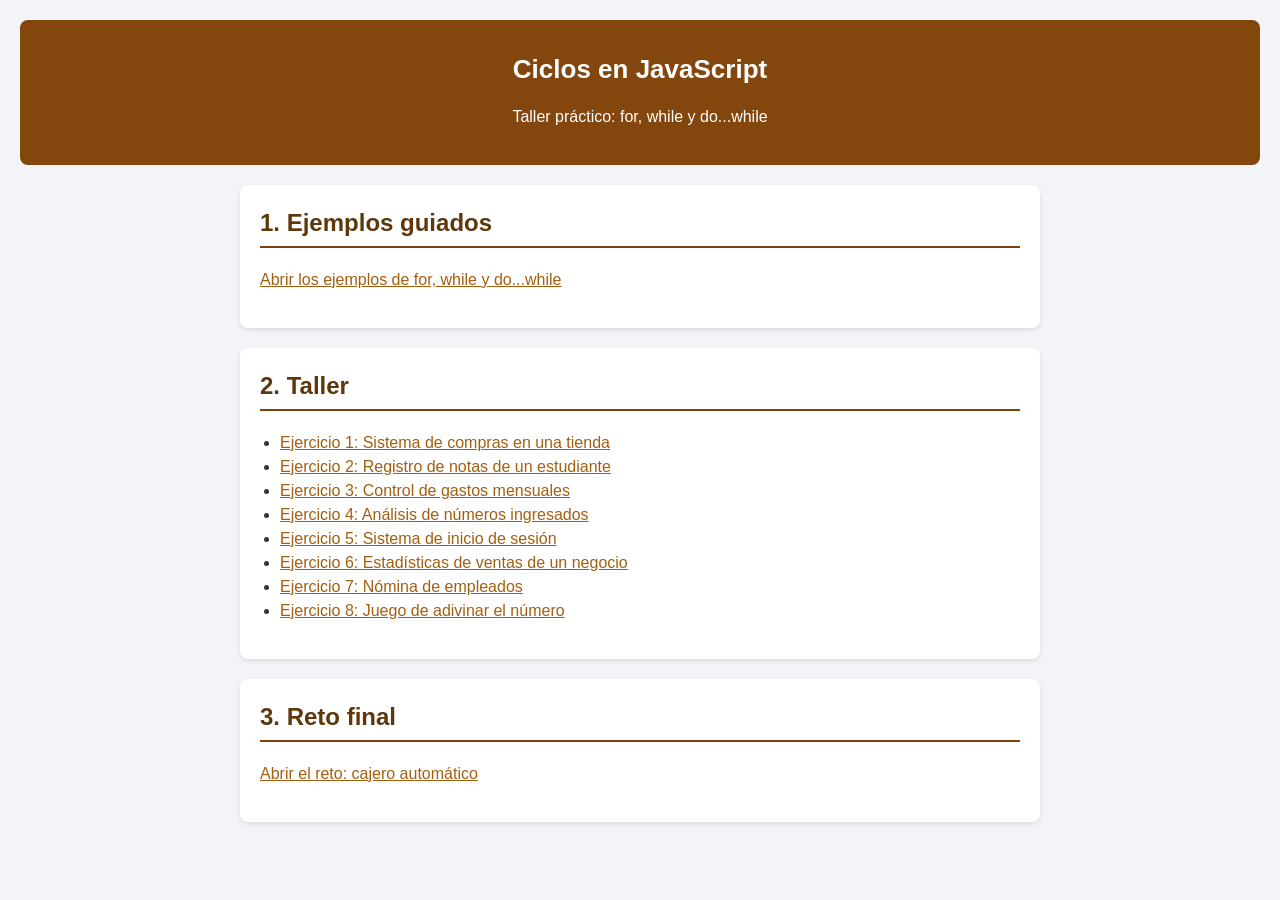
<file: index.html>
<!DOCTYPE html>
<html lang="es">
<head>
  <meta charset="UTF-8">
  <meta name="viewport" content="width=device-width, initial-scale=1.0">
  <title>Ciclos en JavaScript</title>
  <link rel="stylesheet" href="css/style.css">
</head>
<body>
  <header>
    <h1>Ciclos en JavaScript</h1>
    <p>Taller práctico: for, while y do...while</p>
  </header>

  <main>
    <section id="seccionEjemplos">
      <h2>1. Ejemplos guiados</h2>
      <p><a href="ejemplos.html">Abrir los ejemplos de for, while y do...while</a></p>
    </section>

    <section id="seccionTaller">
      <h2>2. Taller</h2>
      <ul>
        <li><a href="ejercicio1.html">Ejercicio 1: Sistema de compras en una tienda</a></li>
        <li><a href="ejercicio2.html">Ejercicio 2: Registro de notas de un estudiante</a></li>
        <li><a href="ejercicio3.html">Ejercicio 3: Control de gastos mensuales</a></li>
        <li><a href="ejercicio4.html">Ejercicio 4: Análisis de números ingresados</a></li>
        <li><a href="ejercicio5.html">Ejercicio 5: Sistema de inicio de sesión</a></li>
        <li><a href="ejercicio6.html">Ejercicio 6: Estadísticas de ventas de un negocio</a></li>
        <li><a href="ejercicio7.html">Ejercicio 7: Nómina de empleados</a></li>
        <li><a href="ejercicio8.html">Ejercicio 8: Juego de adivinar el número</a></li>
      </ul>
    </section>

    <section id="seccionReto">
      <h2>3. Reto final</h2>
      <p><a href="reto.html">Abrir el reto: cajero automático</a></p>
    </section>
  </main>

</body>
</html>
</file>
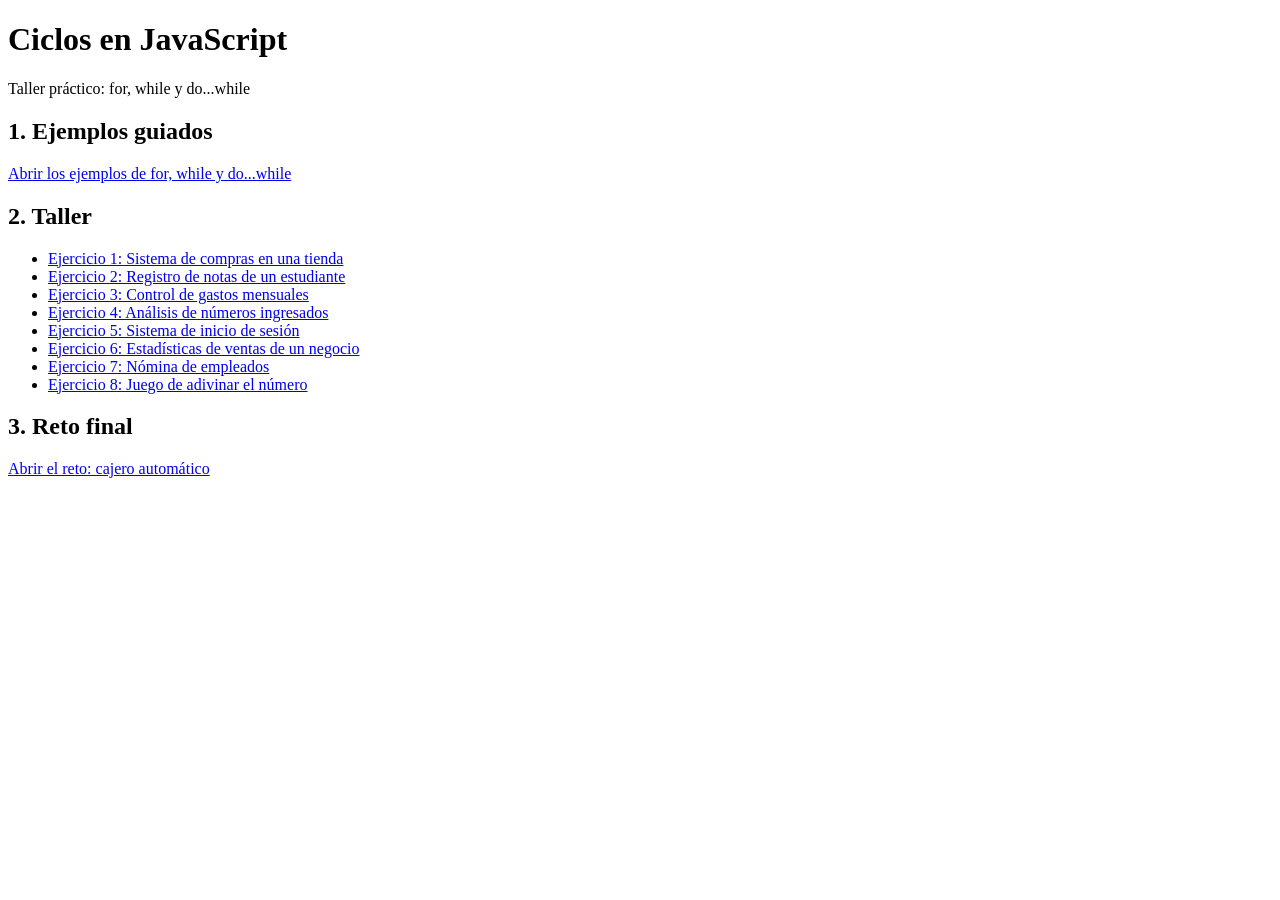
<file: ciclos-js/index.html>
<!DOCTYPE html>
<html lang="es">
<head>
  <meta charset="UTF-8">
  <meta name="viewport" content="width=device-width, initial-scale=1.0">
  <title>Ciclos en JavaScript</title>
</head>
<body>
  <header>
    <h1>Ciclos en JavaScript</h1>
    <p>Taller práctico: for, while y do...while</p>
  </header>

  <main>
    <section id="seccionEjemplos">
      <h2>1. Ejemplos guiados</h2>
      <p><a href="ejemplos.html">Abrir los ejemplos de for, while y do...while</a></p>
    </section>

    <section id="seccionTaller">
      <h2>2. Taller</h2>
      <ul>
        <li><a href="ejercicio1.html">Ejercicio 1: Sistema de compras en una tienda</a></li>
        <li><a href="ejercicio2.html">Ejercicio 2: Registro de notas de un estudiante</a></li>
        <li><a href="ejercicio3.html">Ejercicio 3: Control de gastos mensuales</a></li>
        <li><a href="ejercicio4.html">Ejercicio 4: Análisis de números ingresados</a></li>
        <li><a href="ejercicio5.html">Ejercicio 5: Sistema de inicio de sesión</a></li>
        <li><a href="ejercicio6.html">Ejercicio 6: Estadísticas de ventas de un negocio</a></li>
        <li><a href="ejercicio7.html">Ejercicio 7: Nómina de empleados</a></li>
        <li><a href="ejercicio8.html">Ejercicio 8: Juego de adivinar el número</a></li>
      </ul>
    </section>

    <section id="seccionReto">
      <h2>3. Reto final</h2>
      <p><a href="reto.html">Abrir el reto: cajero automático</a></p>
    </section>
  </main>

</body>
</html>
</file>
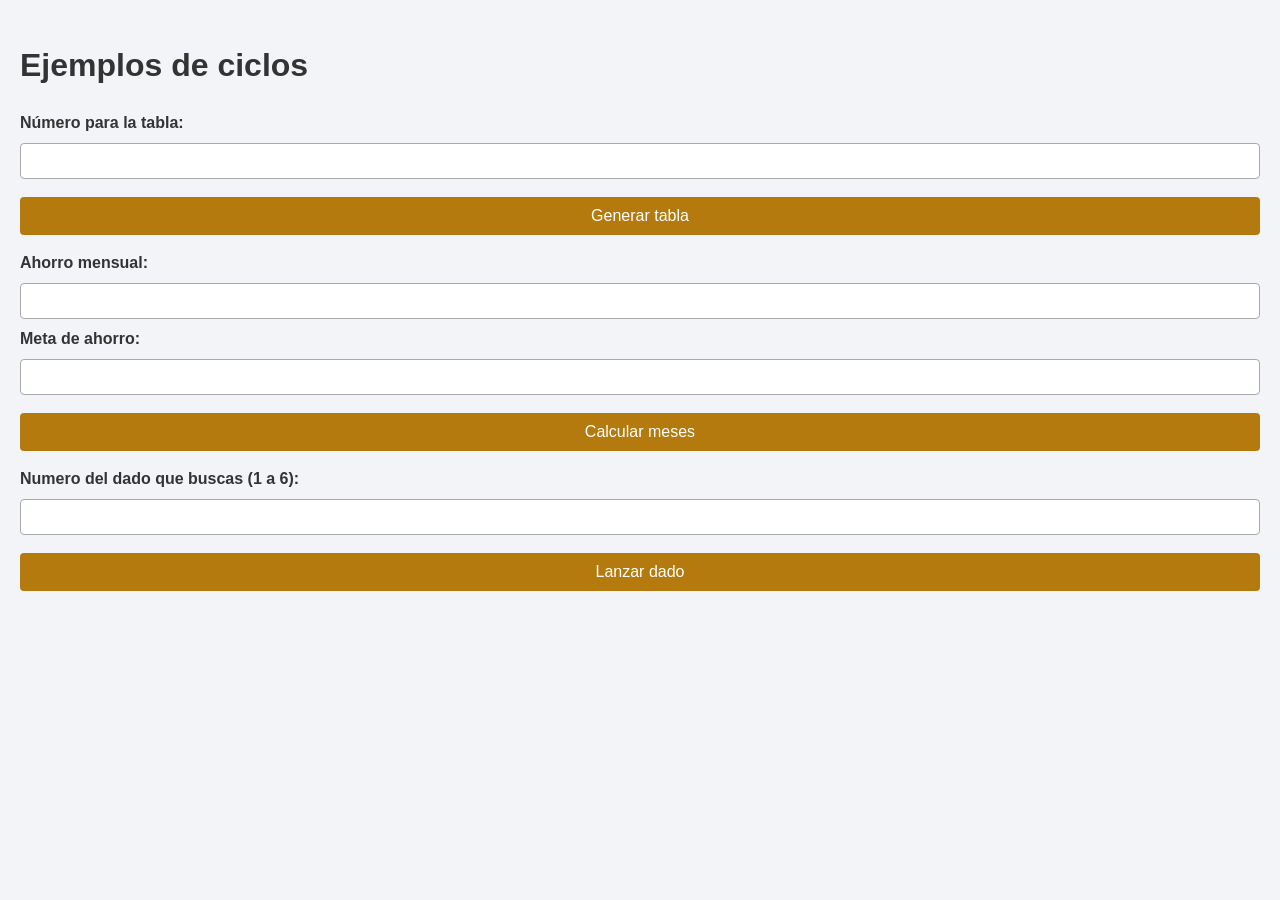
<file: ejemplos.html>
<!DOCTYPE html>
<html lang="es">
<head>
  <meta charset="UTF-8">
  <title>Ejemplos de ciclos</title>
  <link rel="stylesheet" href="css/style.css">
</head>
<body>
  <h1>Ejemplos de ciclos</h1>

  <form id="formTabla">
    <label for="numeroTabla">Número para la tabla:</label>
    <input type="number" id="numeroTabla" step="1" required>
    <button type="submit">Generar tabla</button>
  </form>
  <ul id="listaTabla"></ul>

  <form id="formAhorro">
    <label for="ahorroMensual">Ahorro mensual:</label>
    <input type="number" id="ahorroMensual" step="any" required>
    <label for="meta">Meta de ahorro:</label>
    <input type="number" id="meta" step="any" required>
    <button type="submit">Calcular meses</button>
  </form>
  <p id="resultadoAhorro"></p>

  <form id="formDado">
    <label for="objetivo">Numero del dado que buscas (1 a 6):</label>
    <input type="number" id="objetivo" min="1" max="6" required>
    <button type="submit">Lanzar dado</button>
  </form>
  <p id="resultadoDado"></p>
  <ul id="listaDado"></ul>

  <script src="js/ejemplo-for.js"></script>
  <script src="js/ejemplo-while.js"></script>
  <script src="js/ejemplo-do-while.js"></script>
</body>
</html>
</file>
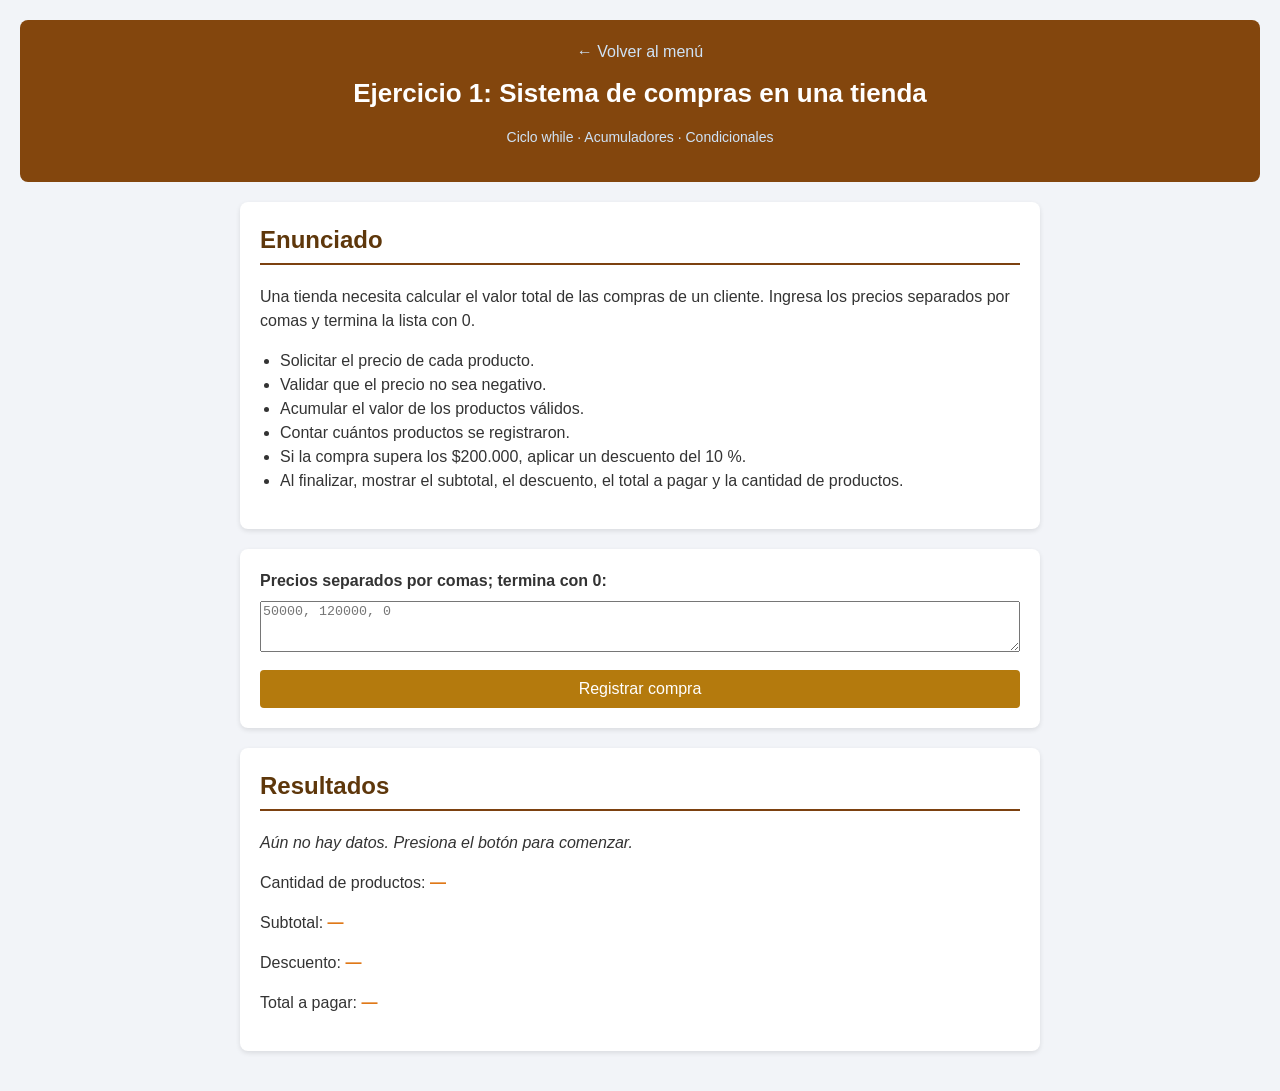
<file: ejercicio1.html>
<!DOCTYPE html>
<html lang="es">
<head>
  <meta charset="UTF-8">
  <meta name="viewport" content="width=device-width, initial-scale=1.0">
  <title>Ejercicio 1 · Sistema de compras en una tienda</title>
  <link rel="stylesheet" href="css/style.css">
</head>
<body>
  <header>
    <a href="index.html">← Volver al menú</a>
    <h1>Ejercicio 1: Sistema de compras en una tienda</h1>
    <p id="etiquetas">Ciclo while · Acumuladores · Condicionales</p>
  </header>

  <main>
    <section id="enunciado">
      <h2>Enunciado</h2>
      <p>Una tienda necesita calcular el valor total de las compras de un cliente. Ingresa los precios separados por comas y termina la lista con 0.</p>
      <ul>
        <li>Solicitar el precio de cada producto.</li>
        <li>Validar que el precio no sea negativo.</li>
        <li>Acumular el valor de los productos válidos.</li>
        <li>Contar cuántos productos se registraron.</li>
        <li>Si la compra supera los $200.000, aplicar un descuento del 10 %.</li>
        <li>Al finalizar, mostrar el subtotal, el descuento, el total a pagar y la cantidad de productos.</li>
      </ul>
    </section>

    <section id="controles">
      <form id="formulario">
        <label for="precios">Precios separados por comas; termina con 0:</label>
        <textarea id="precios" rows="3" placeholder="50000, 120000, 0" required></textarea>
        <button type="submit">Registrar compra</button>
      </form>
    </section>

    <section id="resultado" aria-live="polite">
      <h2>Resultados</h2>
      <p id="mensaje">Aún no hay datos. Presiona el botón para comenzar.</p>
      <p>Cantidad de productos: <strong id="cantidad">—</strong></p>
      <p>Subtotal: <strong id="subtotal">—</strong></p>
      <p>Descuento: <strong id="descuento">—</strong></p>
      <p>Total a pagar: <strong id="total">—</strong></p>
    </section>
  </main>

  <script src="js/ejercicio1.js"></script>
</body>
</html>
</file>
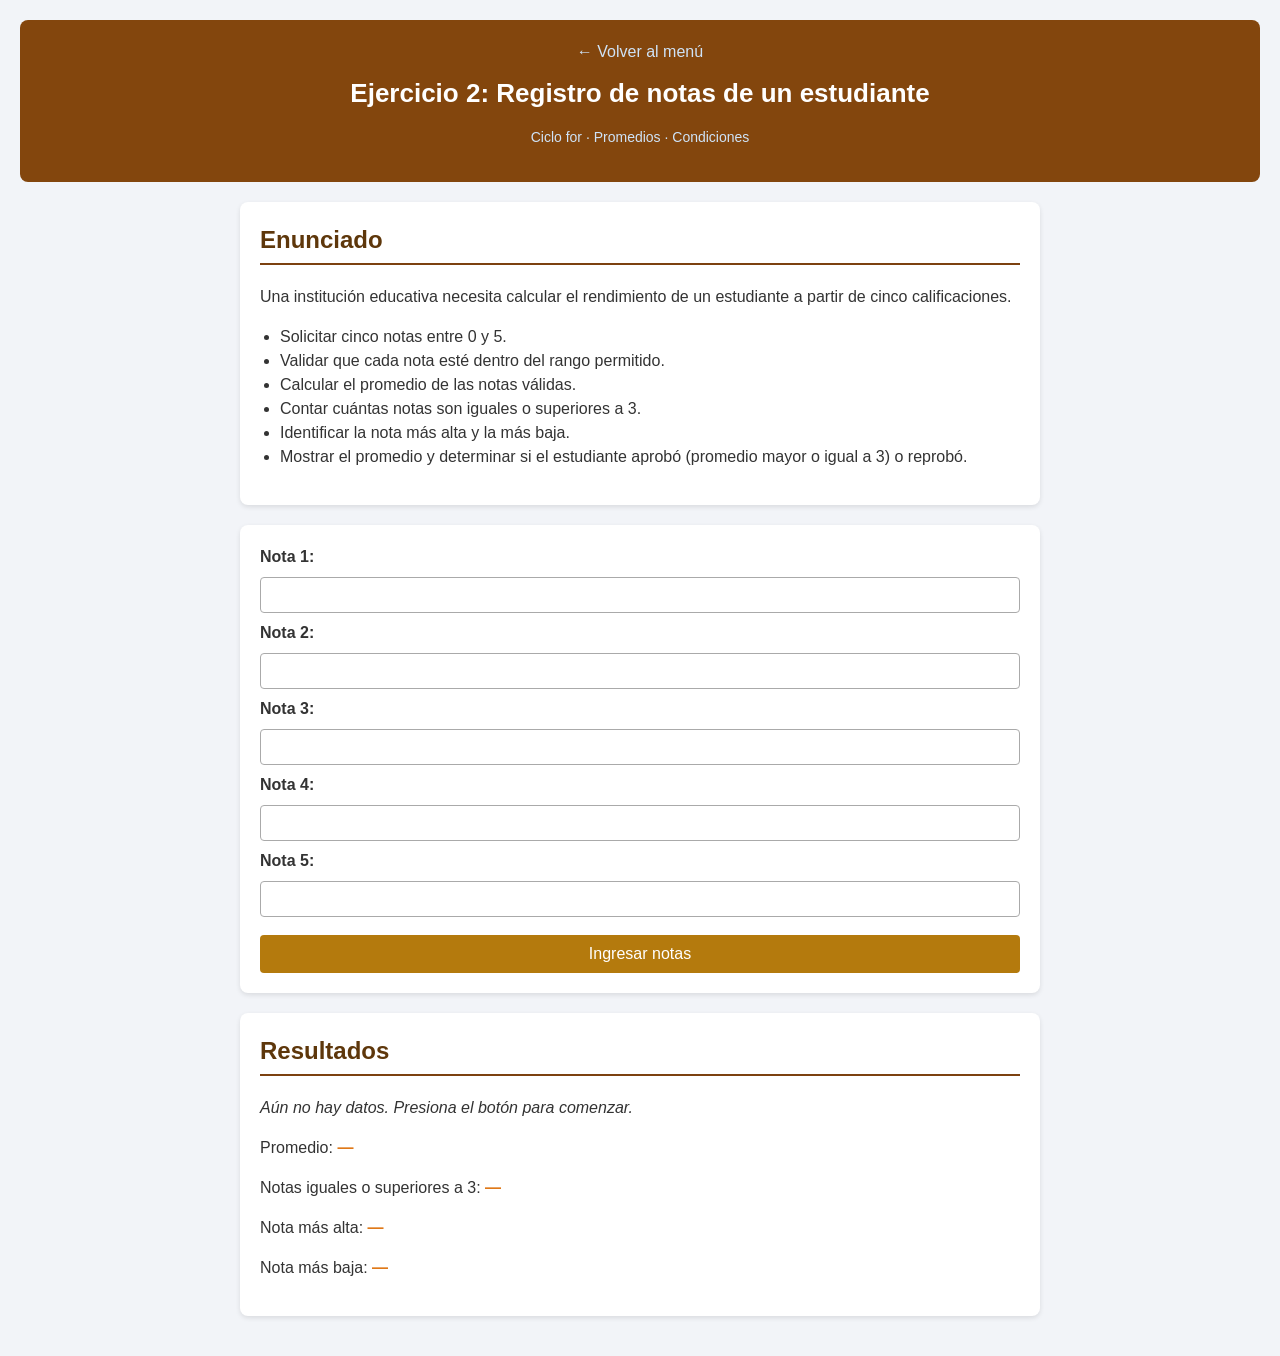
<file: ejercicio2.html>
<!DOCTYPE html>
<html lang="es">
<head>
  <meta charset="UTF-8">
  <meta name="viewport" content="width=device-width, initial-scale=1.0">
  <title>Ejercicio 2 · Registro de notas de un estudiante</title>
  <link rel="stylesheet" href="css/style.css">
</head>
<body>
  <header>
    <a href="index.html">← Volver al menú</a>
    <h1>Ejercicio 2: Registro de notas de un estudiante</h1>
    <p id="etiquetas">Ciclo for · Promedios · Condiciones</p>
  </header>

  <main>
    <section id="enunciado">
      <h2>Enunciado</h2>
      <p>Una institución educativa necesita calcular el rendimiento de un estudiante a partir de cinco calificaciones.</p>
      <ul>
        <li>Solicitar cinco notas entre 0 y 5.</li>
        <li>Validar que cada nota esté dentro del rango permitido.</li>
        <li>Calcular el promedio de las notas válidas.</li>
        <li>Contar cuántas notas son iguales o superiores a 3.</li>
        <li>Identificar la nota más alta y la más baja.</li>
        <li>Mostrar el promedio y determinar si el estudiante aprobó (promedio mayor o igual a 3) o reprobó.</li>
      </ul>
    </section>

    <section id="controles">
      <form id="formulario">
        <label for="nota1">Nota 1:</label>
        <input type="number" id="nota1" step="any" required>
        <label for="nota2">Nota 2:</label>
        <input type="number" id="nota2" step="any" required>
        <label for="nota3">Nota 3:</label>
        <input type="number" id="nota3" step="any" required>
        <label for="nota4">Nota 4:</label>
        <input type="number" id="nota4" step="any" required>
        <label for="nota5">Nota 5:</label>
        <input type="number" id="nota5" step="any" required>
        <button type="submit">Ingresar notas</button>
      </form>
    </section>

    <section id="resultado" aria-live="polite">
      <h2>Resultados</h2>
      <p id="mensaje">Aún no hay datos. Presiona el botón para comenzar.</p>
      <ul id="listaNotas"></ul>
      <p>Promedio: <strong id="promedio">—</strong></p>
      <p>Notas iguales o superiores a 3: <strong id="notasAltas">—</strong></p>
      <p>Nota más alta: <strong id="notaMayor">—</strong></p>
      <p>Nota más baja: <strong id="notaMenor">—</strong></p>
    </section>
  </main>

  <script src="js/ejercicio2.js"></script>
</body>
</html>
</file>
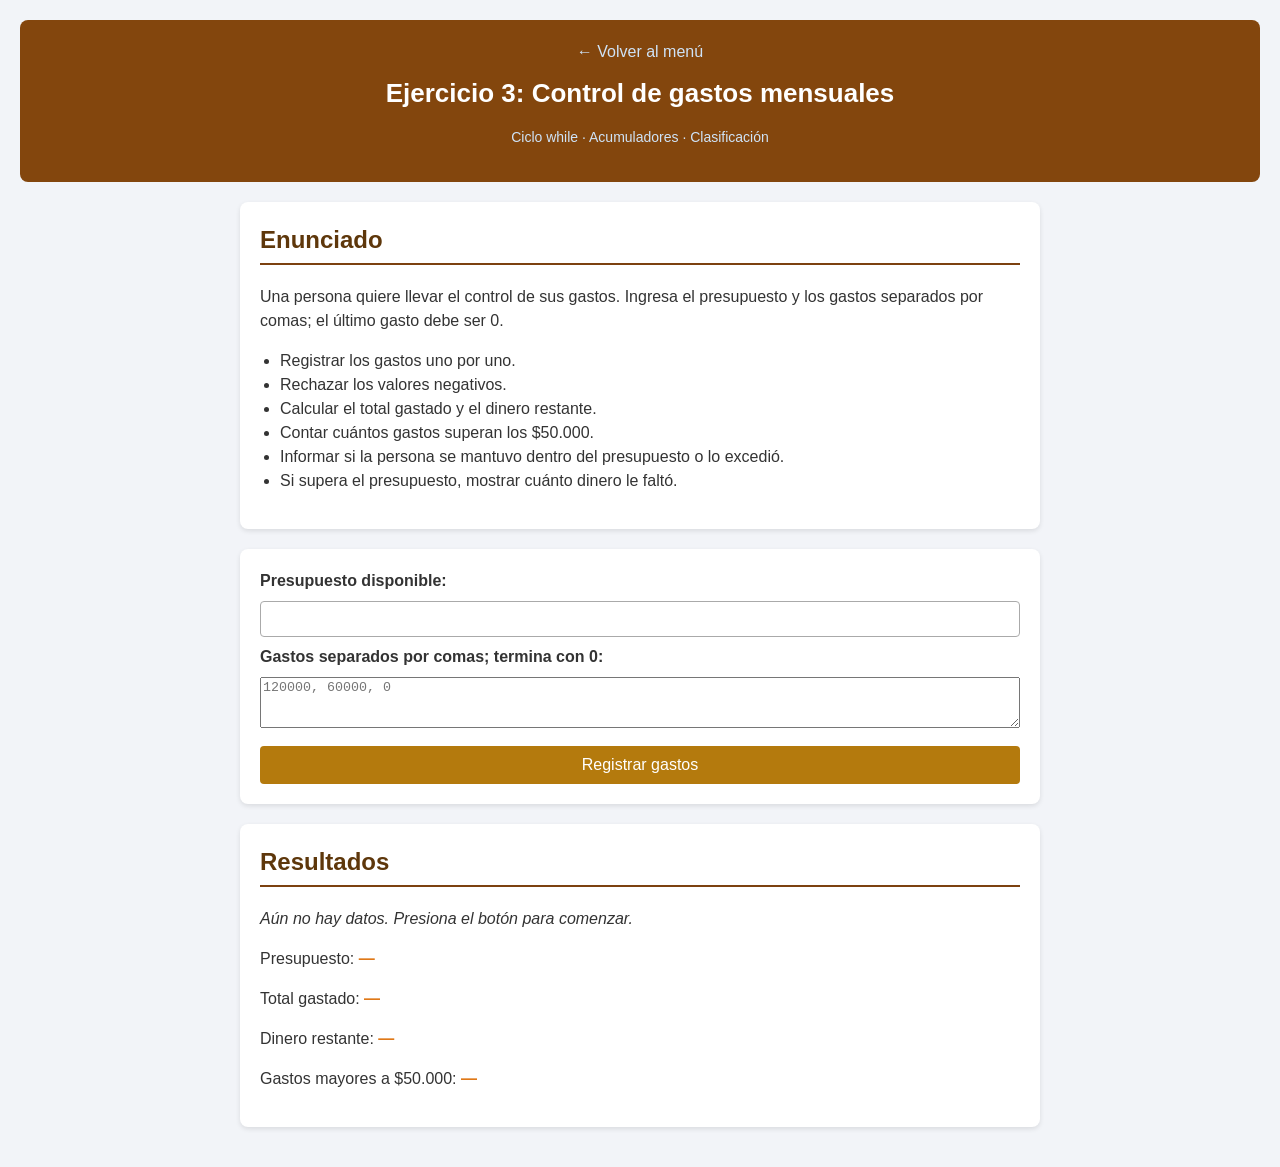
<file: ejercicio3.html>
<!DOCTYPE html>
<html lang="es">
<head>
  <meta charset="UTF-8">
  <meta name="viewport" content="width=device-width, initial-scale=1.0">
  <title>Ejercicio 3 · Control de gastos mensuales</title>
  <link rel="stylesheet" href="css/style.css">
</head>
<body>
  <header>
    <a href="index.html">← Volver al menú</a>
    <h1>Ejercicio 3: Control de gastos mensuales</h1>
    <p id="etiquetas">Ciclo while · Acumuladores · Clasificación</p>
  </header>

  <main>
    <section id="enunciado">
      <h2>Enunciado</h2>
      <p>Una persona quiere llevar el control de sus gastos. Ingresa el presupuesto y los gastos separados por comas; el último gasto debe ser 0.</p>
      <ul>
        <li>Registrar los gastos uno por uno.</li>
        <li>Rechazar los valores negativos.</li>
        <li>Calcular el total gastado y el dinero restante.</li>
        <li>Contar cuántos gastos superan los $50.000.</li>
        <li>Informar si la persona se mantuvo dentro del presupuesto o lo excedió.</li>
        <li>Si supera el presupuesto, mostrar cuánto dinero le faltó.</li>
      </ul>
    </section>

    <section id="controles">
      <form id="formulario">
        <label for="presupuestoEntrada">Presupuesto disponible:</label>
        <input type="number" id="presupuestoEntrada" min="0" step="any" required>
        <label for="gastosEntrada">Gastos separados por comas; termina con 0:</label>
        <textarea id="gastosEntrada" rows="3" placeholder="120000, 60000, 0" required></textarea>
        <button type="submit">Registrar gastos</button>
      </form>
    </section>

    <section id="resultado" aria-live="polite">
      <h2>Resultados</h2>
      <p id="mensaje">Aún no hay datos. Presiona el botón para comenzar.</p>
      <p>Presupuesto: <strong id="presupuesto">—</strong></p>
      <p>Total gastado: <strong id="totalGastado">—</strong></p>
      <p>Dinero restante: <strong id="restante">—</strong></p>
      <p>Gastos mayores a $50.000: <strong id="gastosAltos">—</strong></p>
    </section>
  </main>

  <script src="js/ejercicio3.js"></script>
</body>
</html>
</file>
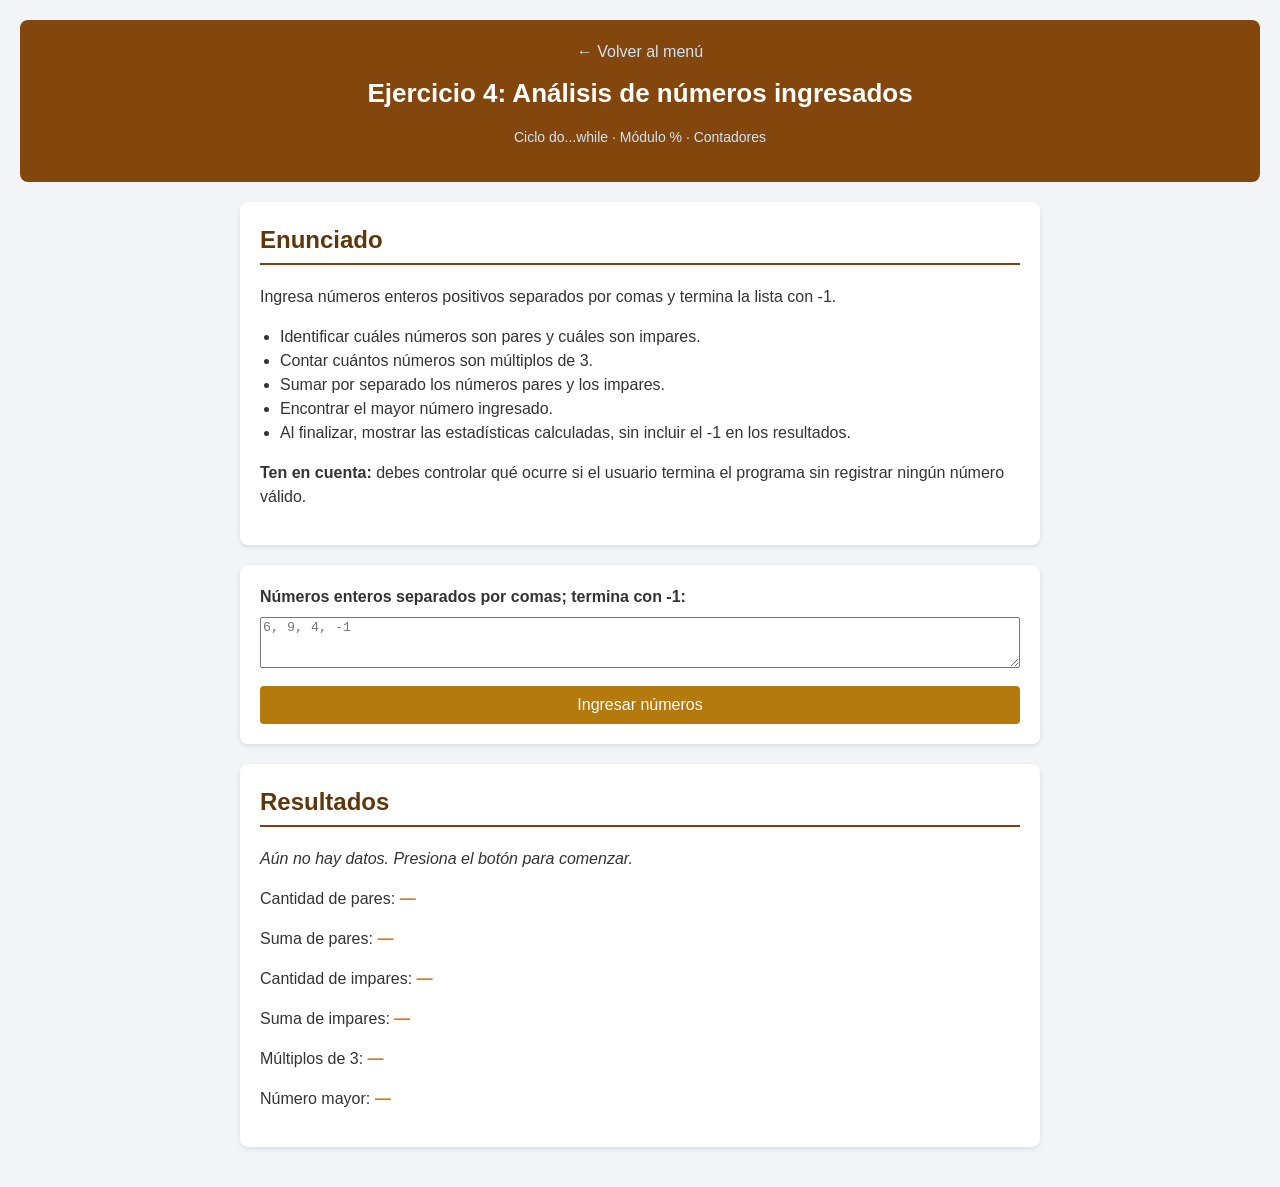
<file: ejercicio4.html>
<!DOCTYPE html>
<html lang="es">
<head>
  <meta charset="UTF-8">
  <meta name="viewport" content="width=device-width, initial-scale=1.0">
  <title>Ejercicio 4 · Análisis de números ingresados</title>
  <link rel="stylesheet" href="css/style.css">
</head>
<body>
  <header>
    <a href="index.html">← Volver al menú</a>
    <h1>Ejercicio 4: Análisis de números ingresados</h1>
    <p id="etiquetas">Ciclo do...while · Módulo % · Contadores</p>
  </header>

  <main>
    <section id="enunciado">
      <h2>Enunciado</h2>
      <p>Ingresa números enteros positivos separados por comas y termina la lista con -1.</p>
      <ul>
        <li>Identificar cuáles números son pares y cuáles son impares.</li>
        <li>Contar cuántos números son múltiplos de 3.</li>
        <li>Sumar por separado los números pares y los impares.</li>
        <li>Encontrar el mayor número ingresado.</li>
        <li>Al finalizar, mostrar las estadísticas calculadas, sin incluir el -1 en los resultados.</li>
      </ul>
      <p><strong>Ten en cuenta:</strong> debes controlar qué ocurre si el usuario termina el programa sin registrar ningún número válido.</p>
    </section>

    <section id="controles">
      <form id="formulario">
        <label for="numerosEntrada">Números enteros separados por comas; termina con -1:</label>
        <textarea id="numerosEntrada" rows="3" placeholder="6, 9, 4, -1" required></textarea>
        <button type="submit">Ingresar números</button>
      </form>
    </section>

    <section id="resultado" aria-live="polite">
      <h2>Resultados</h2>
      <p id="mensaje">Aún no hay datos. Presiona el botón para comenzar.</p>
      <p>Cantidad de pares: <strong id="pares">—</strong></p>
      <p>Suma de pares: <strong id="sumaPares">—</strong></p>
      <p>Cantidad de impares: <strong id="impares">—</strong></p>
      <p>Suma de impares: <strong id="sumaImpares">—</strong></p>
      <p>Múltiplos de 3: <strong id="multiplos3">—</strong></p>
      <p>Número mayor: <strong id="mayor">—</strong></p>
    </section>
  </main>

  <script src="js/ejercicio4.js"></script>
</body>
</html>
</file>
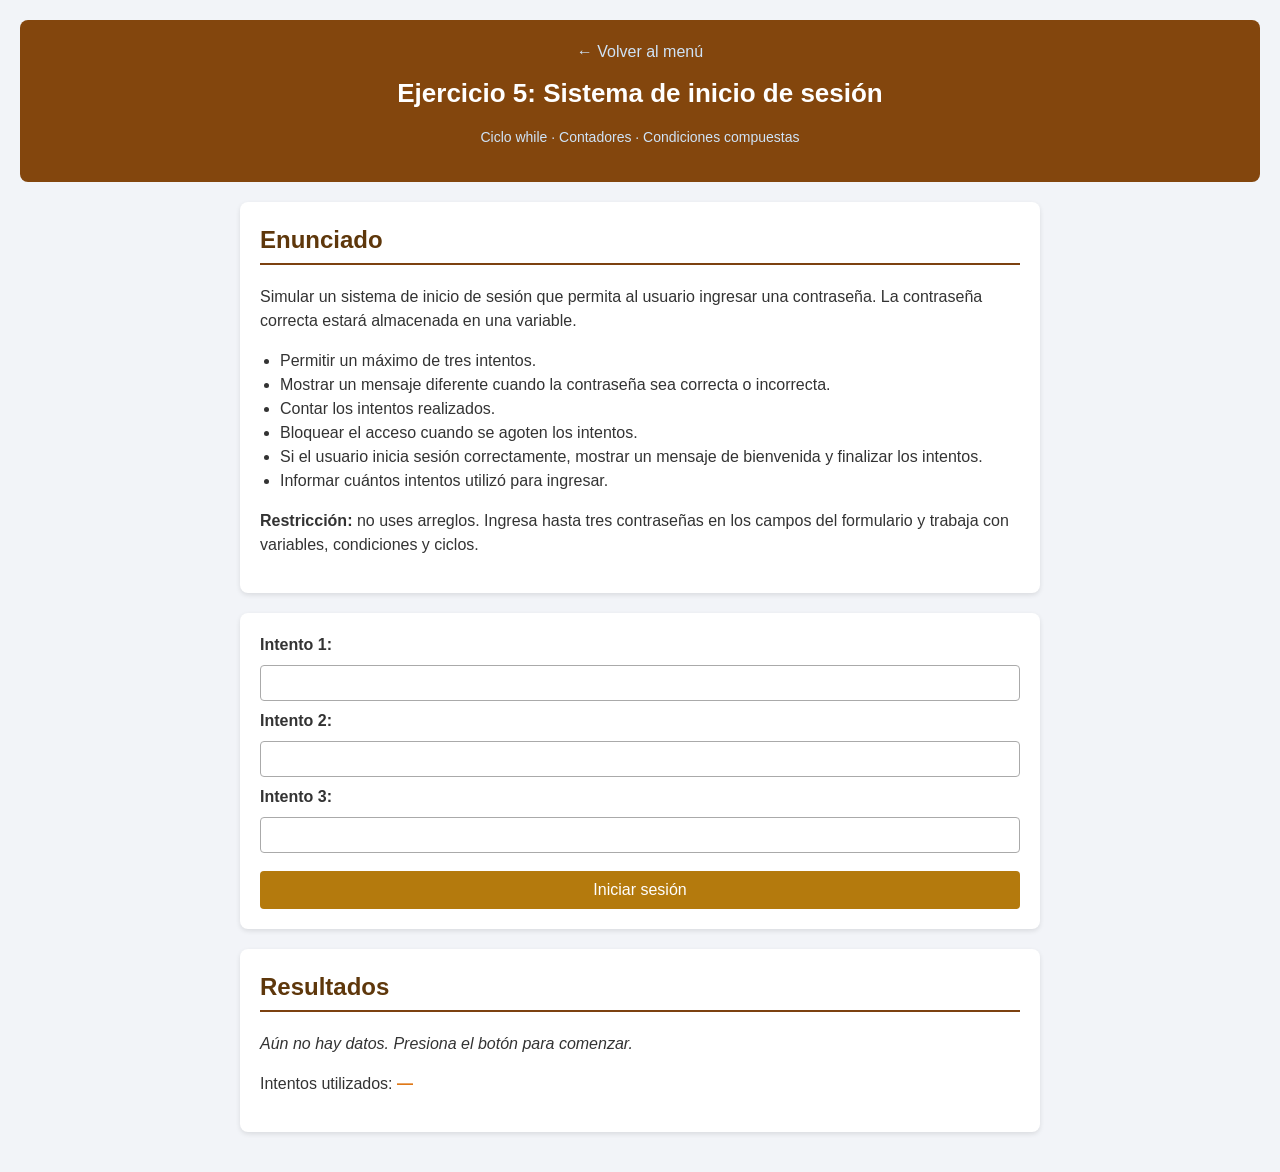
<file: ejercicio5.html>
<!DOCTYPE html>
<html lang="es">
<head>
  <meta charset="UTF-8">
  <meta name="viewport" content="width=device-width, initial-scale=1.0">
  <title>Ejercicio 5 · Sistema de inicio de sesión</title>
  <link rel="stylesheet" href="css/style.css">
</head>
<body>
  <header>
    <a href="index.html">← Volver al menú</a>
    <h1>Ejercicio 5: Sistema de inicio de sesión</h1>
    <p id="etiquetas">Ciclo while · Contadores · Condiciones compuestas</p>
  </header>

  <main>
    <section id="enunciado">
      <h2>Enunciado</h2>
      <p>Simular un sistema de inicio de sesión que permita al usuario ingresar una contraseña. La contraseña correcta estará almacenada en una variable.</p>
      <ul>
        <li>Permitir un máximo de tres intentos.</li>
        <li>Mostrar un mensaje diferente cuando la contraseña sea correcta o incorrecta.</li>
        <li>Contar los intentos realizados.</li>
        <li>Bloquear el acceso cuando se agoten los intentos.</li>
        <li>Si el usuario inicia sesión correctamente, mostrar un mensaje de bienvenida y finalizar los intentos.</li>
        <li>Informar cuántos intentos utilizó para ingresar.</li>
      </ul>
      <p><strong>Restricción:</strong> no uses arreglos. Ingresa hasta tres contraseñas en los campos del formulario y trabaja con variables, condiciones y ciclos.</p>
    </section>

    <section id="controles">
      <form id="formulario">
        <label for="contrasena1">Intento 1:</label>
        <input type="password" id="contrasena1" required>
        <label for="contrasena2">Intento 2:</label>
        <input type="password" id="contrasena2">
        <label for="contrasena3">Intento 3:</label>
        <input type="password" id="contrasena3">
        <button type="submit">Iniciar sesión</button>
      </form>
    </section>

    <section id="resultado" aria-live="polite">
      <h2>Resultados</h2>
      <p id="mensaje">Aún no hay datos. Presiona el botón para comenzar.</p>
      <ul id="registro"></ul>
      <p>Intentos utilizados: <strong id="intentos">—</strong></p>
    </section>
  </main>

  <script src="js/ejercicio5.js"></script>
</body>
</html>
</file>
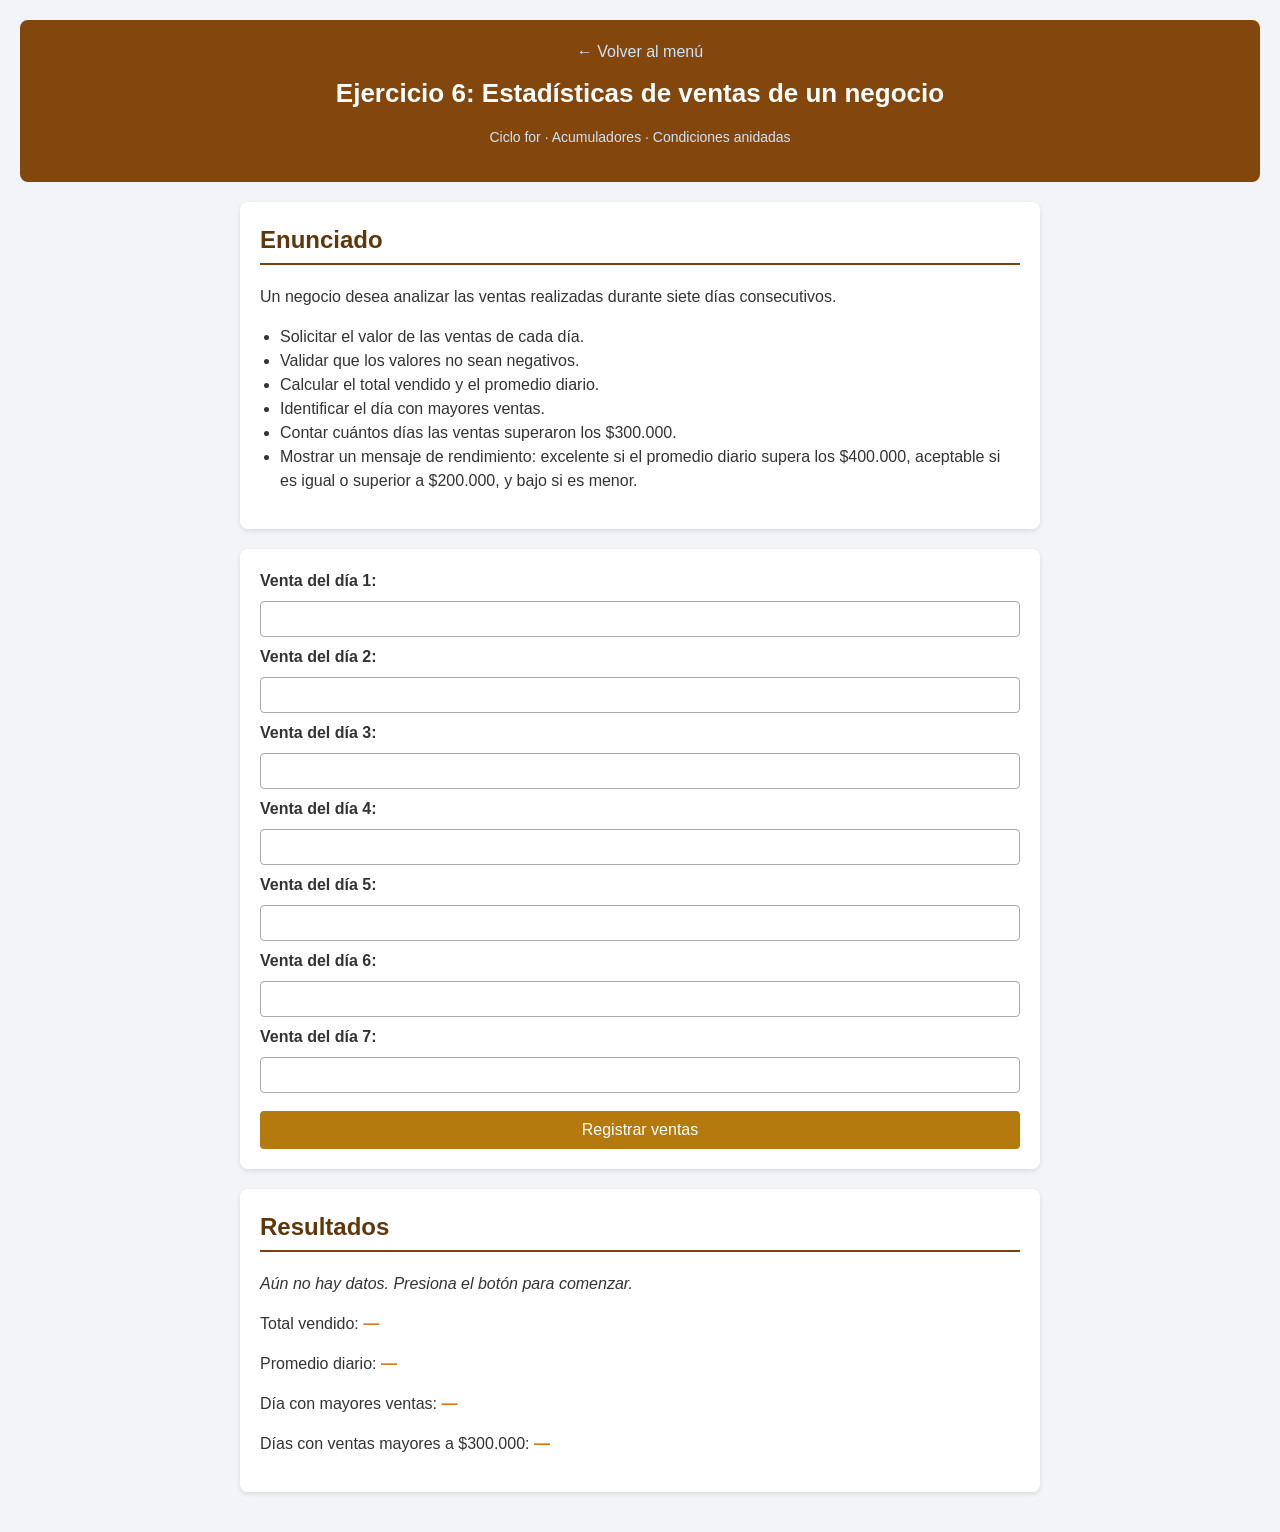
<file: ejercicio6.html>
<!DOCTYPE html>
<html lang="es">
<head>
  <meta charset="UTF-8">
  <meta name="viewport" content="width=device-width, initial-scale=1.0">
  <title>Ejercicio 6 · Estadísticas de ventas de un negocio</title>
  <link rel="stylesheet" href="css/style.css">
</head>
<body>
  <header>
    <a href="index.html">← Volver al menú</a>
    <h1>Ejercicio 6: Estadísticas de ventas de un negocio</h1>
    <p id="etiquetas">Ciclo for · Acumuladores · Condiciones anidadas</p>
  </header>

  <main>
    <section id="enunciado">
      <h2>Enunciado</h2>
      <p>Un negocio desea analizar las ventas realizadas durante siete días consecutivos.</p>
      <ul>
        <li>Solicitar el valor de las ventas de cada día.</li>
        <li>Validar que los valores no sean negativos.</li>
        <li>Calcular el total vendido y el promedio diario.</li>
        <li>Identificar el día con mayores ventas.</li>
        <li>Contar cuántos días las ventas superaron los $300.000.</li>
        <li>Mostrar un mensaje de rendimiento: excelente si el promedio diario supera los $400.000, aceptable si es igual o superior a $200.000, y bajo si es menor.</li>
      </ul>
    </section>

    <section id="controles">
      <form id="formulario">
        <label for="venta1">Venta del día 1:</label>
        <input type="number" id="venta1" step="any" required>
        <label for="venta2">Venta del día 2:</label>
        <input type="number" id="venta2" step="any" required>
        <label for="venta3">Venta del día 3:</label>
        <input type="number" id="venta3" step="any" required>
        <label for="venta4">Venta del día 4:</label>
        <input type="number" id="venta4" step="any" required>
        <label for="venta5">Venta del día 5:</label>
        <input type="number" id="venta5" step="any" required>
        <label for="venta6">Venta del día 6:</label>
        <input type="number" id="venta6" step="any" required>
        <label for="venta7">Venta del día 7:</label>
        <input type="number" id="venta7" step="any" required>
        <button type="submit">Registrar ventas</button>
      </form>
    </section>

    <section id="resultado" aria-live="polite">
      <h2>Resultados</h2>
      <p id="mensaje">Aún no hay datos. Presiona el botón para comenzar.</p>
      <ul id="detalleDias"></ul>
      <p>Total vendido: <strong id="totalVendido">—</strong></p>
      <p>Promedio diario: <strong id="promedio">—</strong></p>
      <p>Día con mayores ventas: <strong id="mejorDia">—</strong></p>
      <p>Días con ventas mayores a $300.000: <strong id="diasAltos">—</strong></p>
    </section>
  </main>

  <script src="js/ejercicio6.js"></script>
</body>
</html>
</file>
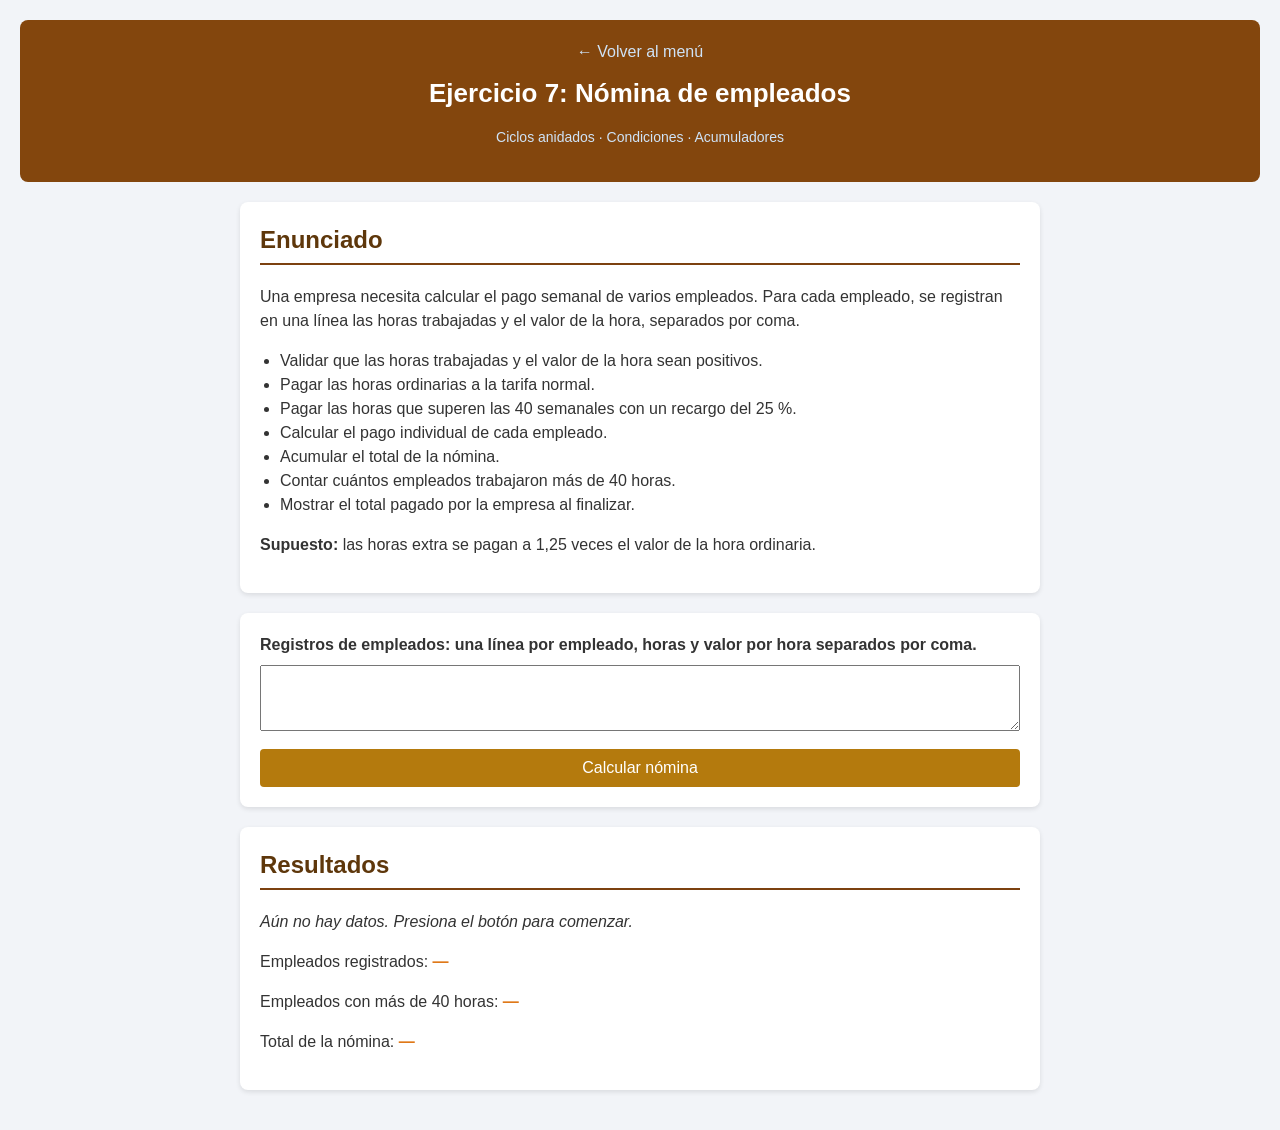
<file: ejercicio7.html>
<!DOCTYPE html>
<html lang="es">
<head>
  <meta charset="UTF-8">
  <meta name="viewport" content="width=device-width, initial-scale=1.0">
  <title>Ejercicio 7 · Nómina de empleados</title>
  <link rel="stylesheet" href="css/style.css">
</head>
<body>
  <header>
    <a href="index.html">← Volver al menú</a>
    <h1>Ejercicio 7: Nómina de empleados</h1>
    <p id="etiquetas">Ciclos anidados · Condiciones · Acumuladores</p>
  </header>

  <main>
    <section id="enunciado">
      <h2>Enunciado</h2>
      <p>Una empresa necesita calcular el pago semanal de varios empleados. Para cada empleado, se registran en una línea las horas trabajadas y el valor de la hora, separados por coma.</p>
      <ul>
        <li>Validar que las horas trabajadas y el valor de la hora sean positivos.</li>
        <li>Pagar las horas ordinarias a la tarifa normal.</li>
        <li>Pagar las horas que superen las 40 semanales con un recargo del 25 %.</li>
        <li>Calcular el pago individual de cada empleado.</li>
        <li>Acumular el total de la nómina.</li>
        <li>Contar cuántos empleados trabajaron más de 40 horas.</li>
        <li>Mostrar el total pagado por la empresa al finalizar.</li>
      </ul>
      <p><strong>Supuesto:</strong> las horas extra se pagan a 1,25 veces el valor de la hora ordinaria.</p>
    </section>

    <section id="controles">
      <form id="formulario">
        <label for="empleadosEntrada">Registros de empleados: una línea por empleado, horas y valor por hora separados por coma.</label>
        <textarea id="empleadosEntrada" rows="4" required></textarea>
        <button type="submit">Calcular nómina</button>
      </form>
    </section>

    <section id="resultado" aria-live="polite">
      <h2>Resultados</h2>
      <p id="mensaje">Aún no hay datos. Presiona el botón para comenzar.</p>
      <ul id="detalleEmpleados"></ul>
      <p>Empleados registrados: <strong id="cantidadEmpleados">—</strong></p>
      <p>Empleados con más de 40 horas: <strong id="conExtras">—</strong></p>
      <p>Total de la nómina: <strong id="totalNomina">—</strong></p>
    </section>
  </main>

  <script src="js/ejercicio7.js"></script>
</body>
</html>
</file>
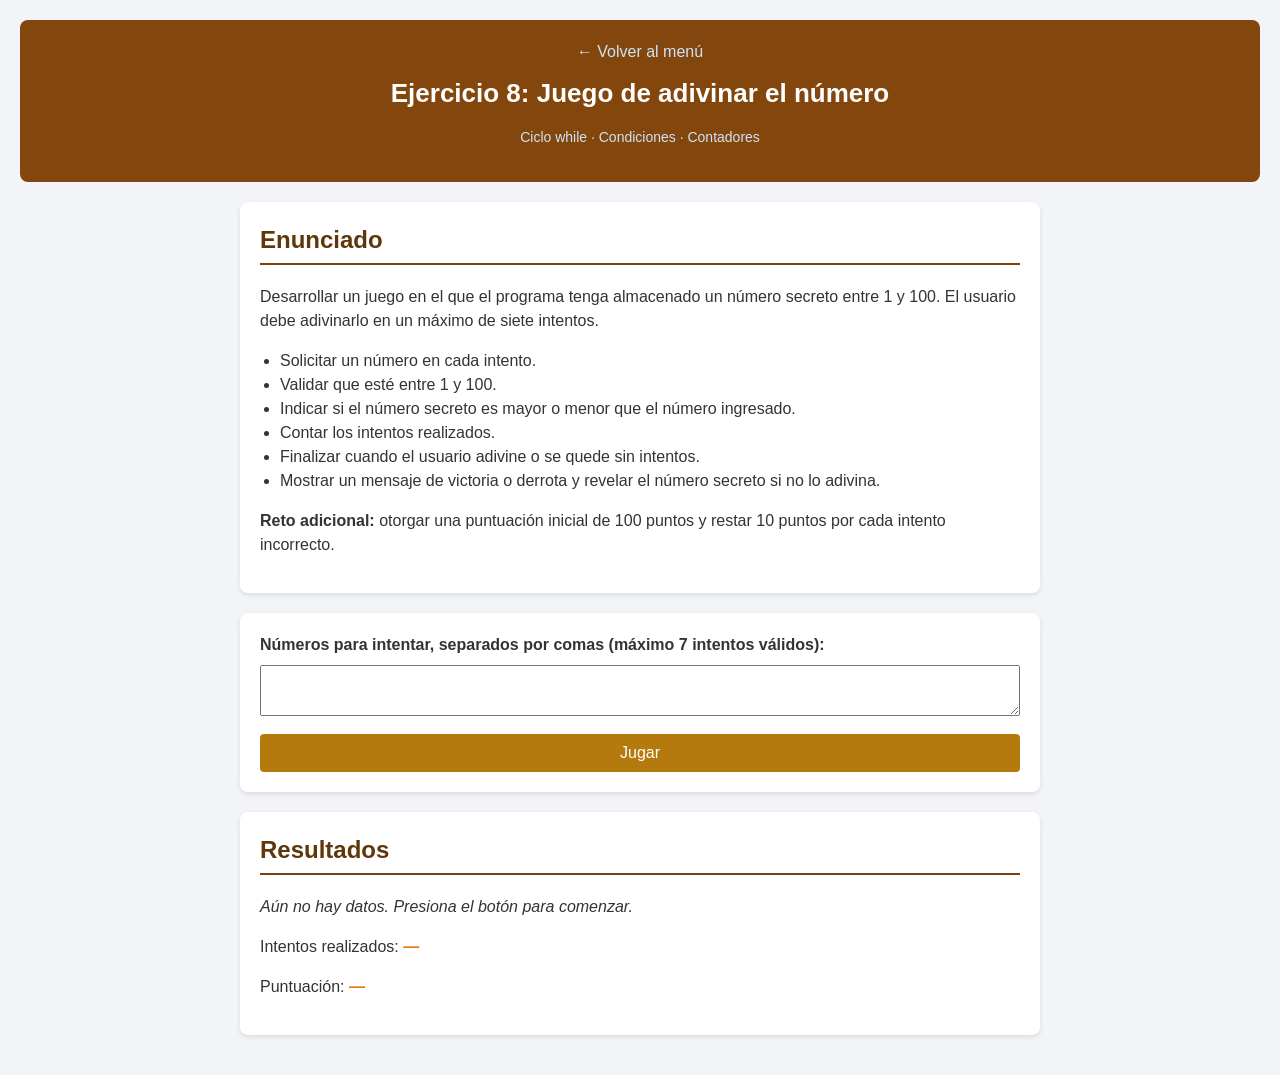
<file: ejercicio8.html>
<!DOCTYPE html>
<html lang="es">
<head>
  <meta charset="UTF-8">
  <meta name="viewport" content="width=device-width, initial-scale=1.0">
  <title>Ejercicio 8 · Juego de adivinar el número</title>
<link rel="stylesheet" href="css/style.css">
</head>
<body>
  <header>
    <a href="index.html">← Volver al menú</a>
    <h1>Ejercicio 8: Juego de adivinar el número</h1>
    <p id="etiquetas">Ciclo while · Condiciones · Contadores</p>
  </header>

  <main>
    <section id="enunciado">
      <h2>Enunciado</h2>
      <p>Desarrollar un juego en el que el programa tenga almacenado un número secreto entre 1 y 100. El usuario debe adivinarlo en un máximo de siete intentos.</p>
      <ul>
        <li>Solicitar un número en cada intento.</li>
        <li>Validar que esté entre 1 y 100.</li>
        <li>Indicar si el número secreto es mayor o menor que el número ingresado.</li>
        <li>Contar los intentos realizados.</li>
        <li>Finalizar cuando el usuario adivine o se quede sin intentos.</li>
        <li>Mostrar un mensaje de victoria o derrota y revelar el número secreto si no lo adivina.</li>
      </ul>
      <p><strong>Reto adicional:</strong> otorgar una puntuación inicial de 100 puntos y restar 10 puntos por cada intento incorrecto.</p>
    </section>

    <section id="controles">
      <form id="formulario">
        <label for="intentosEntrada">Números para intentar, separados por comas (máximo 7 intentos válidos):</label>
        <textarea id="intentosEntrada" rows="3" required></textarea>
        <button type="submit">Jugar</button>
      </form>
    </section>

    <section id="resultado" aria-live="polite">
      <h2>Resultados</h2>
      <p id="mensaje">Aún no hay datos. Presiona el botón para comenzar.</p>
      <ul id="registro"></ul>
      <p>Intentos realizados: <strong id="intentos">—</strong></p>
      <p>Puntuación: <strong id="puntos">—</strong></p>
    </section>
  </main>

  <script src="js/ejercicio8.js"></script>
</body>
</html>
</file>
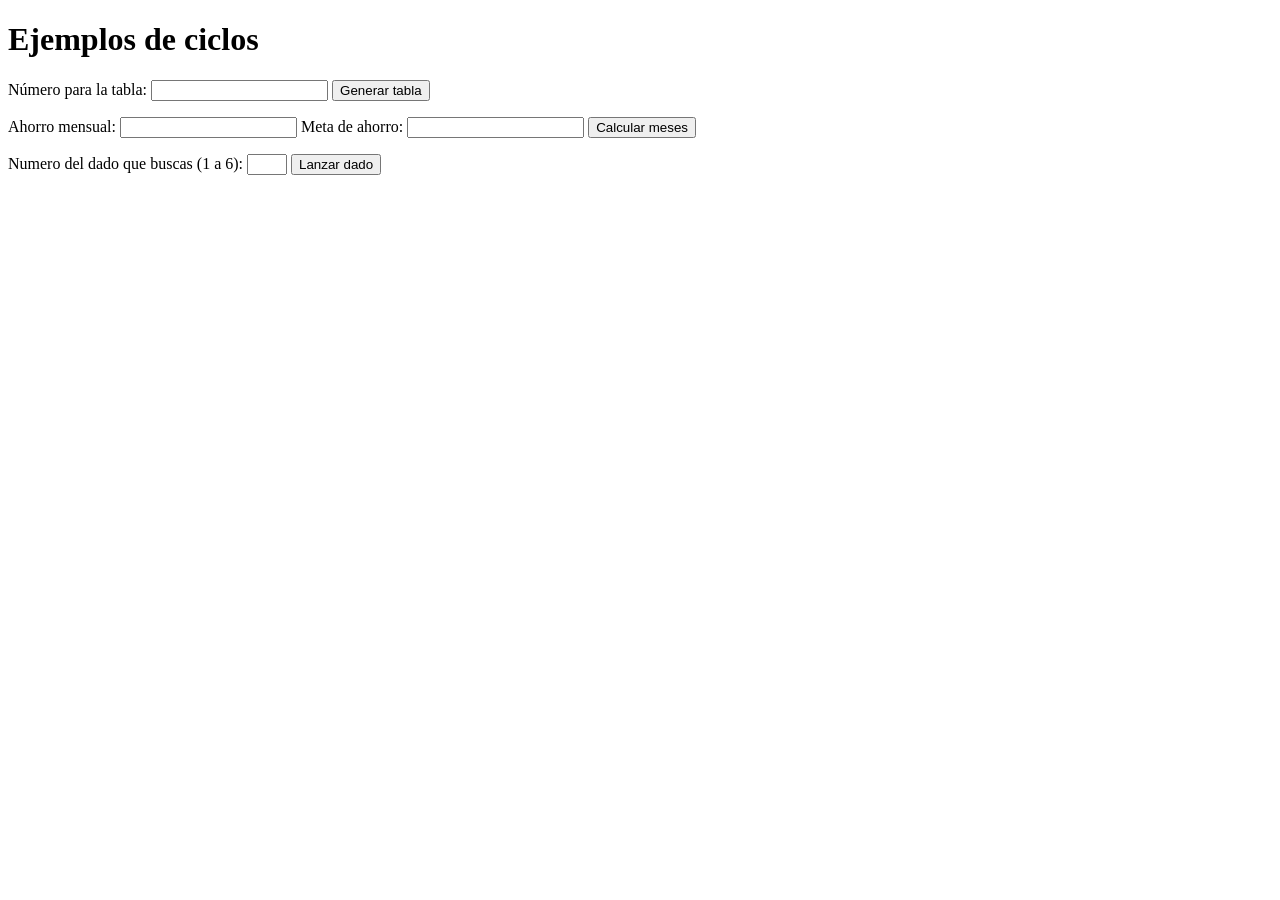
<file: ciclos-js/ejemplos.html>
<!DOCTYPE html>
<html lang="es">
<head>
  <meta charset="UTF-8">
  <title>Ejemplos de ciclos</title>
</head>
<body>
  <h1>Ejemplos de ciclos</h1>

  <form id="formTabla">
    <label for="numeroTabla">Número para la tabla:</label>
    <input type="number" id="numeroTabla" step="1" required>
    <button type="submit">Generar tabla</button>
  </form>
  <ul id="listaTabla"></ul>

  <form id="formAhorro">
    <label for="ahorroMensual">Ahorro mensual:</label>
    <input type="number" id="ahorroMensual" step="any" required>
    <label for="meta">Meta de ahorro:</label>
    <input type="number" id="meta" step="any" required>
    <button type="submit">Calcular meses</button>
  </form>
  <p id="resultadoAhorro"></p>

  <form id="formDado">
    <label for="objetivo">Numero del dado que buscas (1 a 6):</label>
    <input type="number" id="objetivo" min="1" max="6" required>
    <button type="submit">Lanzar dado</button>
  </form>
  <p id="resultadoDado"></p>
  <ul id="listaDado"></ul>

  <script src="js/ejemplo-for.js"></script>
  <script src="js/ejemplo-while.js"></script>
  <script src="js/ejemplo-do-while.js"></script>
</body>
</html>
</file>
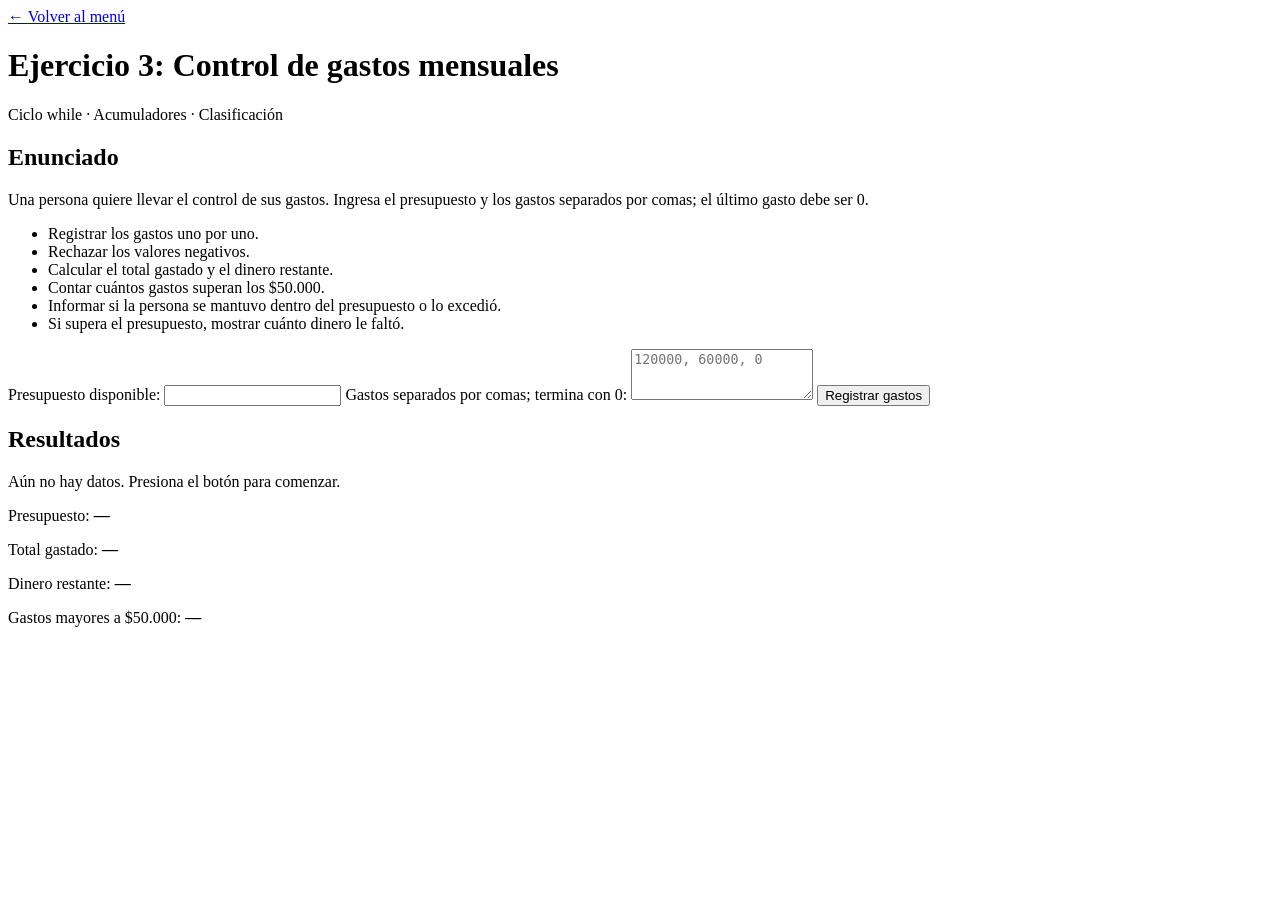
<file: ciclos-js/ejercicio3.html>
<!DOCTYPE html>
<html lang="es">
<head>
  <meta charset="UTF-8">
  <meta name="viewport" content="width=device-width, initial-scale=1.0">
  <title>Ejercicio 3 · Control de gastos mensuales</title>
</head>
<body>
  <header>
    <a href="index.html">← Volver al menú</a>
    <h1>Ejercicio 3: Control de gastos mensuales</h1>
    <p id="etiquetas">Ciclo while · Acumuladores · Clasificación</p>
  </header>

  <main>
    <section id="enunciado">
      <h2>Enunciado</h2>
      <p>Una persona quiere llevar el control de sus gastos. Ingresa el presupuesto y los gastos separados por comas; el último gasto debe ser 0.</p>
      <ul>
        <li>Registrar los gastos uno por uno.</li>
        <li>Rechazar los valores negativos.</li>
        <li>Calcular el total gastado y el dinero restante.</li>
        <li>Contar cuántos gastos superan los $50.000.</li>
        <li>Informar si la persona se mantuvo dentro del presupuesto o lo excedió.</li>
        <li>Si supera el presupuesto, mostrar cuánto dinero le faltó.</li>
      </ul>
    </section>

    <section id="controles">
      <form id="formulario">
        <label for="presupuestoEntrada">Presupuesto disponible:</label>
        <input type="number" id="presupuestoEntrada" min="0" step="any" required>
        <label for="gastosEntrada">Gastos separados por comas; termina con 0:</label>
        <textarea id="gastosEntrada" rows="3" placeholder="120000, 60000, 0" required></textarea>
        <button type="submit">Registrar gastos</button>
      </form>
    </section>

    <section id="resultado" aria-live="polite">
      <h2>Resultados</h2>
      <p id="mensaje">Aún no hay datos. Presiona el botón para comenzar.</p>
      <p>Presupuesto: <strong id="presupuesto">—</strong></p>
      <p>Total gastado: <strong id="totalGastado">—</strong></p>
      <p>Dinero restante: <strong id="restante">—</strong></p>
      <p>Gastos mayores a $50.000: <strong id="gastosAltos">—</strong></p>
    </section>
  </main>

  <script src="js/ejercicio3.js"></script>
</body>
</html>
</file>
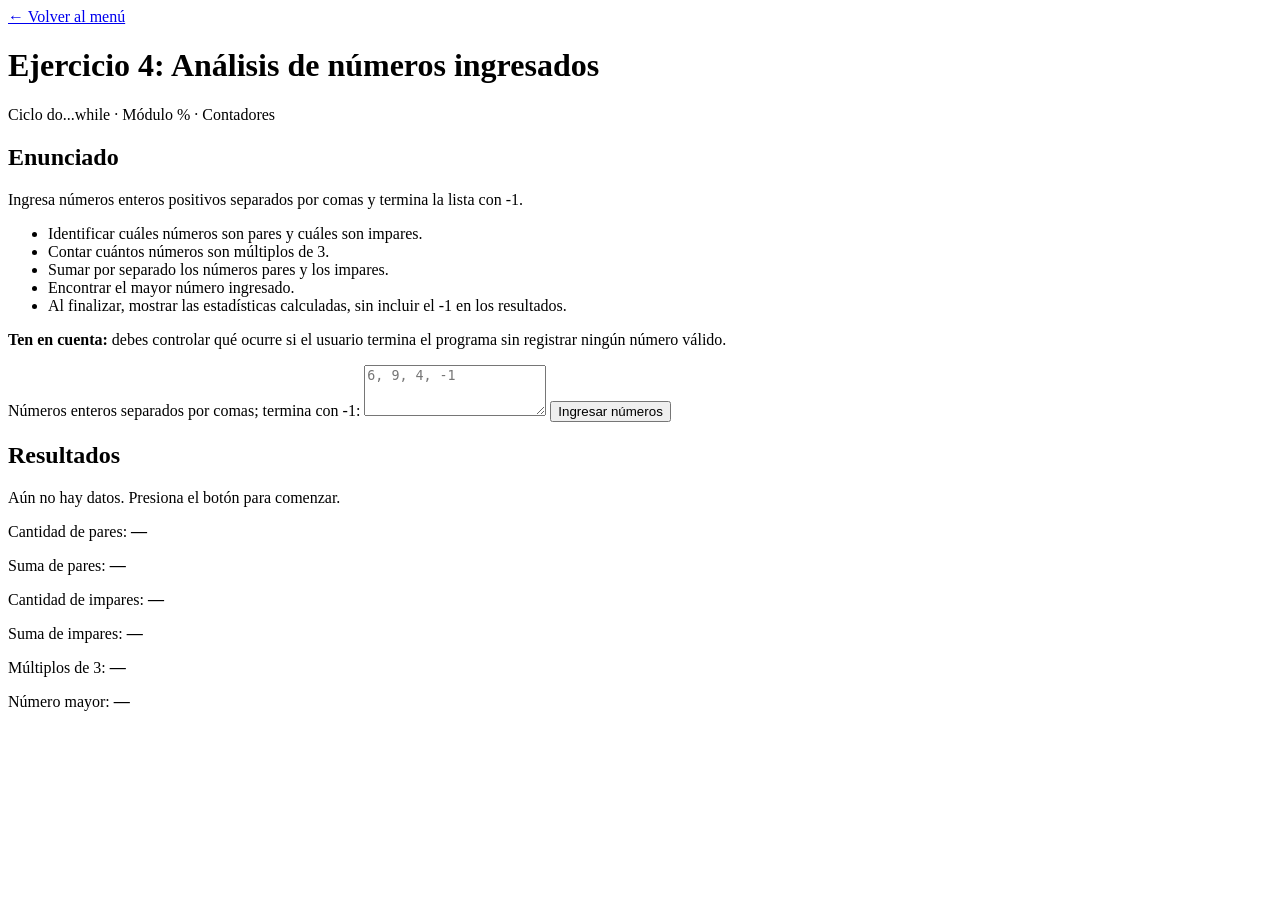
<file: ciclos-js/ejercicio4.html>
<!DOCTYPE html>
<html lang="es">
<head>
  <meta charset="UTF-8">
  <meta name="viewport" content="width=device-width, initial-scale=1.0">
  <title>Ejercicio 4 · Análisis de números ingresados</title>
</head>
<body>
  <header>
    <a href="index.html">← Volver al menú</a>
    <h1>Ejercicio 4: Análisis de números ingresados</h1>
    <p id="etiquetas">Ciclo do...while · Módulo % · Contadores</p>
  </header>

  <main>
    <section id="enunciado">
      <h2>Enunciado</h2>
      <p>Ingresa números enteros positivos separados por comas y termina la lista con -1.</p>
      <ul>
        <li>Identificar cuáles números son pares y cuáles son impares.</li>
        <li>Contar cuántos números son múltiplos de 3.</li>
        <li>Sumar por separado los números pares y los impares.</li>
        <li>Encontrar el mayor número ingresado.</li>
        <li>Al finalizar, mostrar las estadísticas calculadas, sin incluir el -1 en los resultados.</li>
      </ul>
      <p><strong>Ten en cuenta:</strong> debes controlar qué ocurre si el usuario termina el programa sin registrar ningún número válido.</p>
    </section>

    <section id="controles">
      <form id="formulario">
        <label for="numerosEntrada">Números enteros separados por comas; termina con -1:</label>
        <textarea id="numerosEntrada" rows="3" placeholder="6, 9, 4, -1" required></textarea>
        <button type="submit">Ingresar números</button>
      </form>
    </section>

    <section id="resultado" aria-live="polite">
      <h2>Resultados</h2>
      <p id="mensaje">Aún no hay datos. Presiona el botón para comenzar.</p>
      <p>Cantidad de pares: <strong id="pares">—</strong></p>
      <p>Suma de pares: <strong id="sumaPares">—</strong></p>
      <p>Cantidad de impares: <strong id="impares">—</strong></p>
      <p>Suma de impares: <strong id="sumaImpares">—</strong></p>
      <p>Múltiplos de 3: <strong id="multiplos3">—</strong></p>
      <p>Número mayor: <strong id="mayor">—</strong></p>
    </section>
  </main>

  <script src="js/ejercicio4.js"></script>
</body>
</html>
</file>
<file: css/style.css>
/* Estilos sencillos para todas las páginas del proyecto */

* {
  box-sizing: border-box;
}

body {
  font-family: Arial, sans-serif;
  background-color: #f2f4f8;
  color: #333;
  margin: 0;
  padding: 20px;
  line-height: 1.5;
}

/* Encabezado */
header {
  background-color: #83460d;
  color: white;
  padding: 20px;
  border-radius: 8px;
  margin-bottom: 20px;
  text-align: center;
}

header h1 {
  margin: 10px 0;
  font-size: 26px;
}

header a {
  color: #cfe3f7;
  text-decoration: none;
}

header a:hover {
  text-decoration: underline;
}

#etiquetas {
  font-size: 14px;
  color: #cfe3f7;
}

/* Contenido principal */
main {
  max-width: 800px;
  margin: 0 auto;
}

section {
  background-color: white;
  padding: 20px;
  margin-bottom: 20px;
  border-radius: 8px;
  box-shadow: 0 2px 5px rgba(0, 0, 0, 0.1);
}

h2 {
  color: #5e370b;
  margin-top: 0;
  border-bottom: 2px solid #7c4110;
  padding-bottom: 5px;
}

ul {
  padding-left: 20px;
}

/* Formulario */
form {
  display: flex;
  flex-direction: column;
  gap: 8px;
}

label {
  font-weight: bold;
}

input {
  padding: 8px;
  border: 1px solid #aaa;
  border-radius: 4px;
  font-size: 16px;
}

input:focus {
  outline: 2px solid #470957;
}

button {
  background-color: #b47a0d;
  color: white;
  border: none;
  padding: 10px;
  margin-top: 10px;
  border-radius: 4px;
  font-size: 16px;
  cursor: pointer;
}

button:hover {
  background-color: #7c4d0f;
}

/* Resultados */
#resultado strong {
  color: #df7818;
}

#mensaje {
  font-style: italic;
}

/* Enlaces generales (por ejemplo, el menú del index) */
a {
  color: #a35f11;
}

/* Pantallas pequeñas */
@media (max-width: 600px) {
  body {
    padding: 10px;
  }

  header h1 {
    font-size: 20px;
  }
}
</file>
